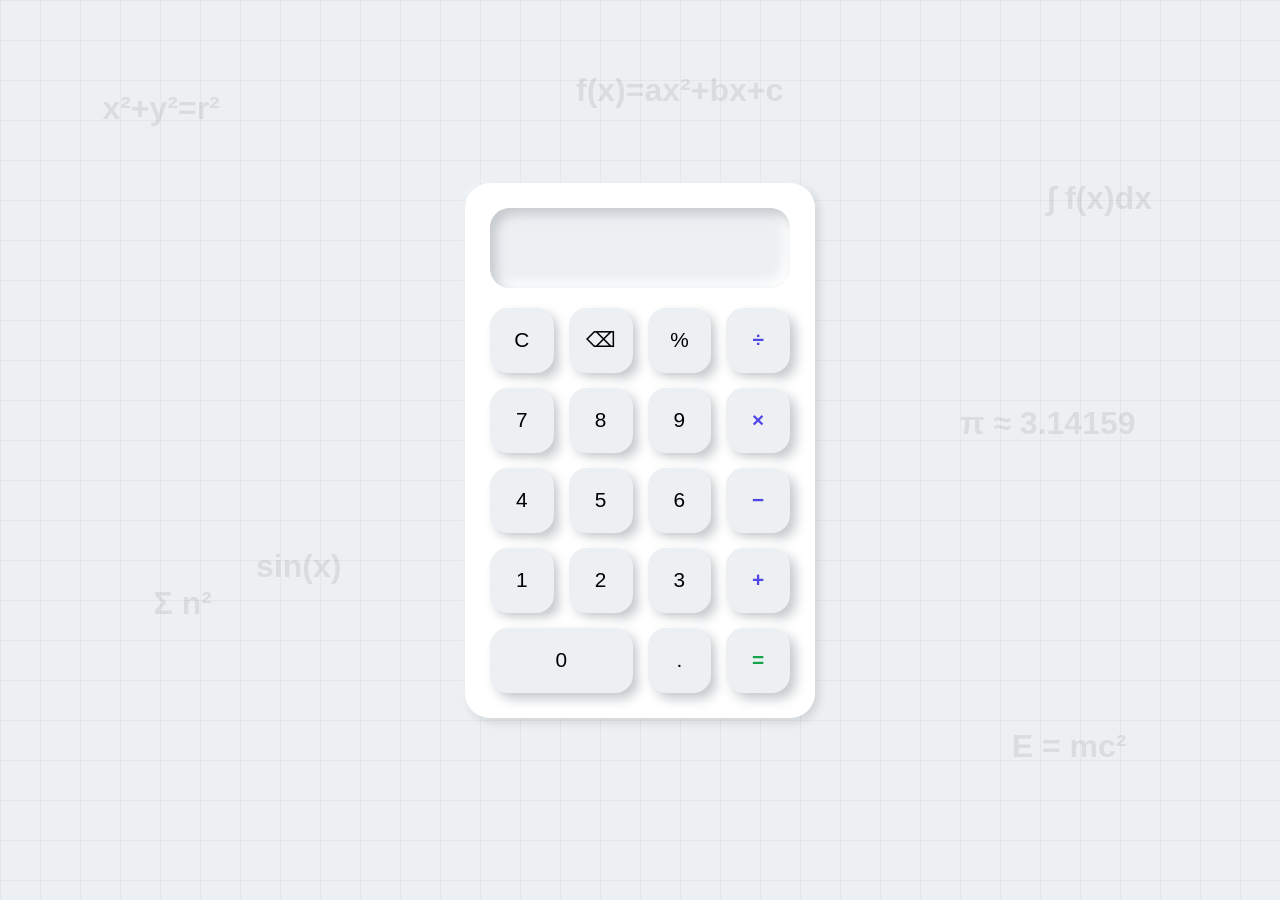
<file: Week 1/Calculator/index.html>
<!doctype html>
<html lang="en">
  <head>
    <meta charset="UTF-8" />
    <meta name="viewport" content="width=device-width, initial-scale=1.0" />
    <title>Neumorphism Calculator</title>
    <link rel="icon" type="image/png" href="logo.png">
    <link rel="stylesheet" href="style.css" />
    <link href="https://fonts.googleapis.com/css2?family=Space+Grotesk:wght@300;400;500;600;700&display=swap" rel="stylesheet">
  </head>
  <body>
    <div class="math-bg">
      <span>x²+y²=r²</span>
      <span>∫ f(x)dx</span>
      <span>Σ n²</span>
      <span>E = mc²</span>
      <span>π ≈ 3.14159</span>
      <span>sin(x)</span>
      <span>√x</span>
      <span>f(x)=ax²+bx+c</span>
    </div>
    <div class="calculator">
      <input type="text" id="display" readonly />

      <div class="buttons">
        <button class="btn" onclick="clearDisplay()">C</button>
        <button class="btn" onclick="deleteLast()">⌫</button>
        <button class="btn" onclick="appendValue('%')">%</button>
        <button class="btn operator" onclick="appendValue('/')">÷</button>

        <button class="btn" onclick="appendValue('7')">7</button>
        <button class="btn" onclick="appendValue('8')">8</button>
        <button class="btn" onclick="appendValue('9')">9</button>
        <button class="btn operator" onclick="appendValue('*')">×</button>

        <button class="btn" onclick="appendValue('4')">4</button>
        <button class="btn" onclick="appendValue('5')">5</button>
        <button class="btn" onclick="appendValue('6')">6</button>
        <button class="btn operator" onclick="appendValue('-')">−</button>

        <button class="btn" onclick="appendValue('1')">1</button>
        <button class="btn" onclick="appendValue('2')">2</button>
        <button class="btn" onclick="appendValue('3')">3</button>
        <button class="btn operator" onclick="appendValue('+')">+</button>

        <button class="btn zero" onclick="appendValue('0')">0</button>
        <button class="btn" onclick="appendValue('.')">.</button>
        <button class="btn equal" onclick="calculate()">=</button>
      </div>
    </div>

    <script src="script.js"></script>
  </body>
</html>
</file>
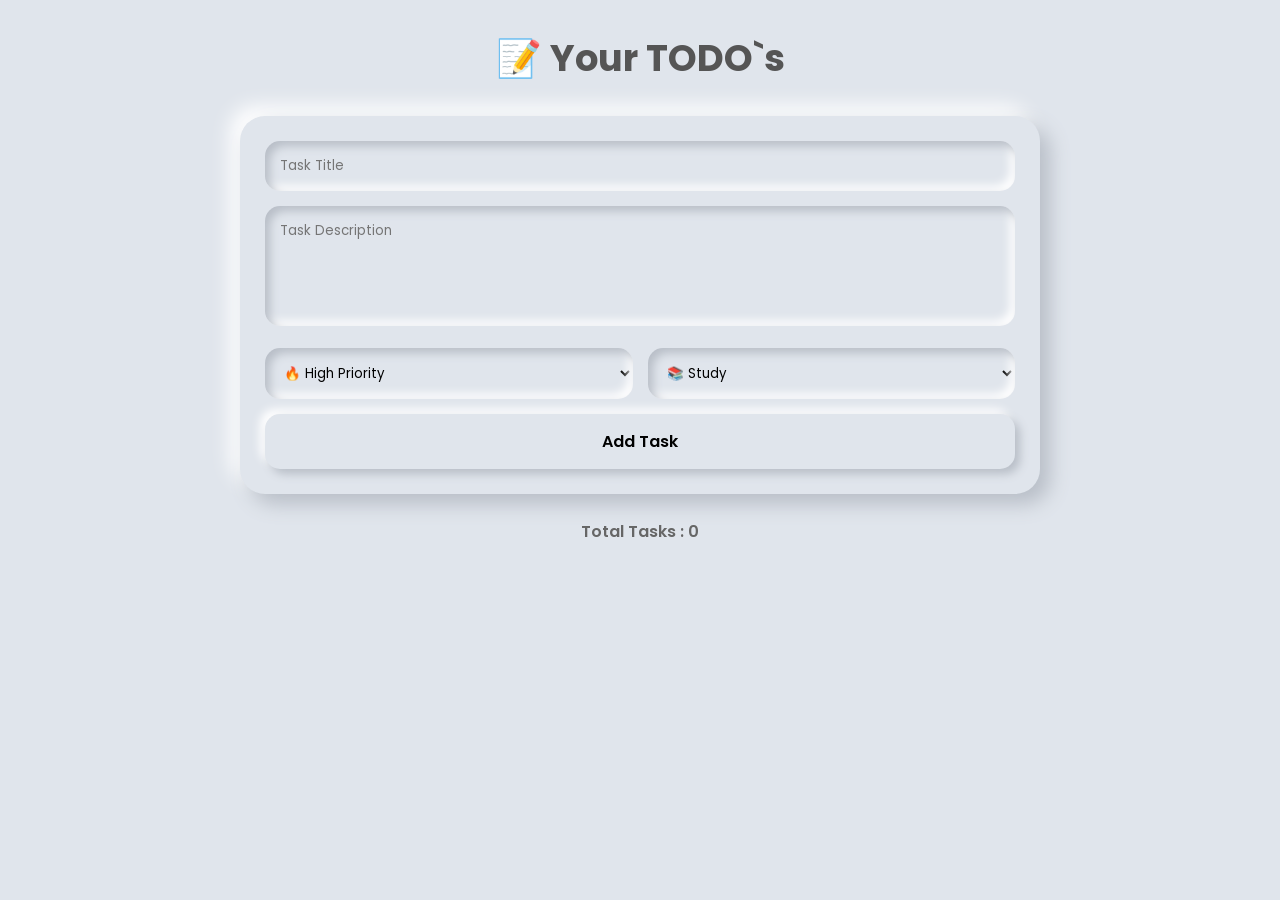
<file: Week 3/ToDo-List/index.html>
<!DOCTYPE html>
<html lang="en">
<head>
    <meta charset="UTF-8">
    <meta name="viewport" content="width=device-width, initial-scale=1.0">
    <title>NeoTask Manager</title>
    <link rel="icon" href="logo.jpg" type="image/x-icon">
    <link rel="stylesheet" href="style.css">

    <link href="https://fonts.googleapis.com/css2?family=Poppins:wght@300;400;500;600;700&display=swap" rel="stylesheet">
</head>
<body>

    <div class="container">

        <h1>📝 Your TODO`s</h1>

        <div class="task-form">

            <input
                type="text"
                id="taskTitle"
                placeholder="Task Title"
            >

            <textarea
                id="taskDescription"
                placeholder="Task Description"
            ></textarea>

            <div class="options">

                <select id="taskPriority">
                    <option value="3">🔥 High Priority</option>
                    <option value="2">⚡ Medium Priority</option>
                    <option value="1">🌱 Low Priority</option>
                </select>

                <select id="taskCategory">
                    <option value="Study">📚 Study</option>
                    <option value="Work">💼 Work</option>
                    <option value="Personal">🏠 Personal</option>
                    <option value="Health">💪 Health</option>
                    <option value="Other">📌 Other</option>
                </select>

            </div>

            <button id="addBtn">
                Add Task
            </button>

        </div>

        <div class="stats">
            Total Tasks :
            <span id="taskCount">0</span>
        </div>

        <div id="taskList"></div>

    </div>

    <script src="script.js"></script>

</body>
</html>
</file>
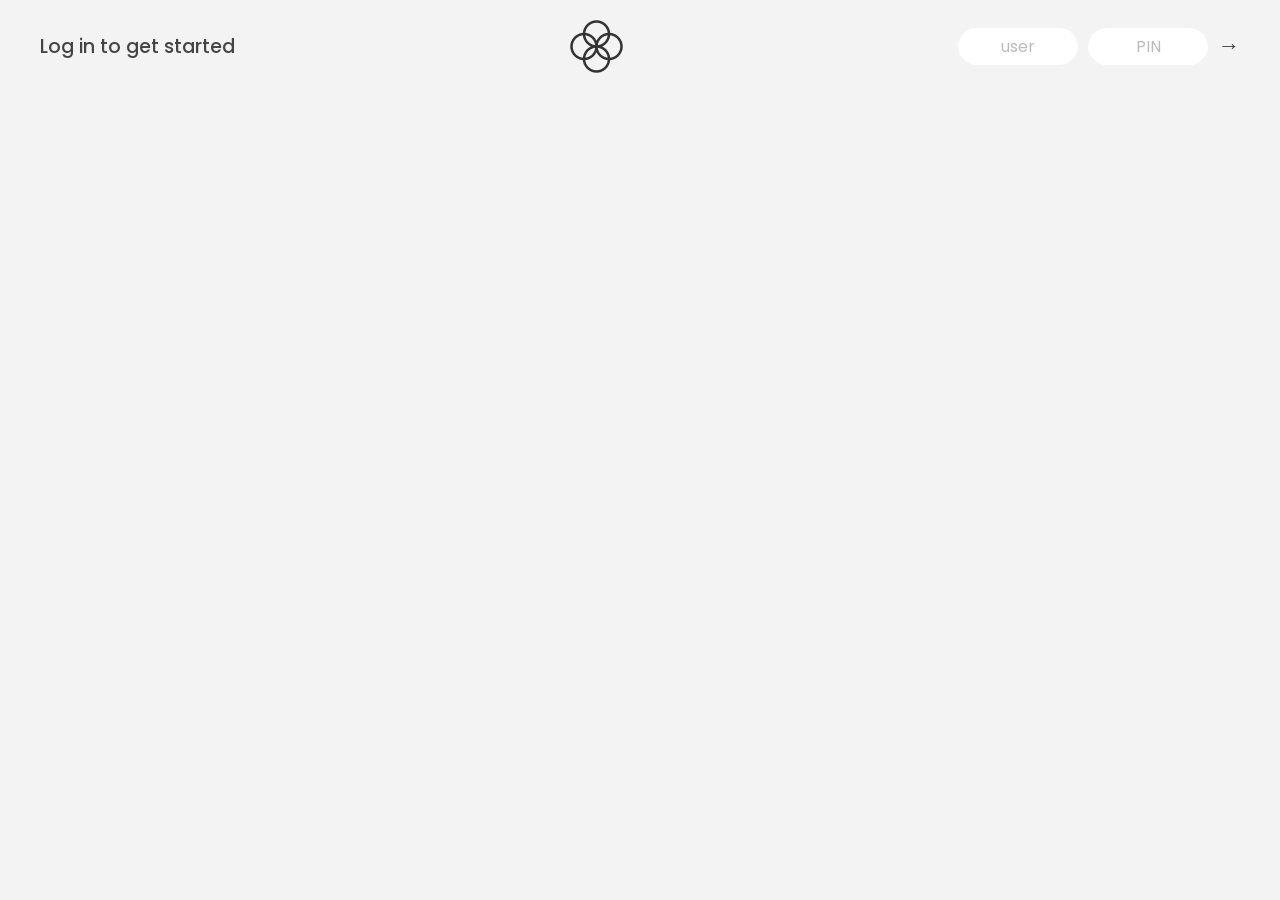
<file: Week 3/starter-20260623T155413Z-3-001/starter/index.html>
<!DOCTYPE html>
<html lang="en">
  <head>
    <meta charset="UTF-8" />
    <meta name="viewport" content="width=device-width, initial-scale=1.0" />
    <meta http-equiv="X-UA-Compatible" content="ie=edge" />
    <link rel="shortcut icon" type="image/png" href="/icon.png" />

    <link
      href="https://fonts.googleapis.com/css?family=Poppins:400,500,600&display=swap"
      rel="stylesheet"
    />

    <link rel="stylesheet" href="style.css" />
    <title>Bankist</title>
  </head>
  <body>
    <!-- TOP NAVIGATION -->
    <nav>
      <p class="welcome">Log in to get started</p>
      <img src="logo.png" alt="Logo" class="logo" />
      <form class="login">
        <input
          type="text"
          placeholder="user"
          class="login__input login__input--user"
        />
        <!-- In practice, use type="password" -->
        <input
          type="text"
          placeholder="PIN"
          maxlength="4"
          class="login__input login__input--pin"
        />
        <button class="login__btn">&rarr;</button>
      </form>
    </nav>

    <main class="app">
      <!-- BALANCE -->
      <div class="balance">
        <div>
          <p class="balance__label">Current balance</p>
          <p class="balance__date">
            As of <span class="date">05/03/2037</span>
          </p>
        </div>
        <p class="balance__value">0000€</p>
      </div>

      <!-- MOVEMENTS -->
      <div class="movements">
        <div class="movements__row">
          <div class="movements__type movements__type--deposit">2 deposit</div>
          <div class="movements__date">3 days ago</div>
          <div class="movements__value">4 000€</div>
        </div>
        <div class="movements__row">
          <div class="movements__type movements__type--withdrawal">
            1 withdrawal
          </div>
          <div class="movements__date">24/01/2037</div>
          <div class="movements__value">-378€</div>
        </div>
      </div>

      <!-- SUMMARY -->
      <div class="summary">
        <p class="summary__label">In</p>
        <p class="summary__value summary__value--in">0000€</p>
        <p class="summary__label">Out</p>
        <p class="summary__value summary__value--out">0000€</p>
        <p class="summary__label">Interest</p>
        <p class="summary__value summary__value--interest">0000€</p>
        <button class="btn--sort">&downarrow; SORT</button>
      </div>

      <!-- OPERATION: TRANSFERS -->
      <div class="operation operation--transfer">
        <h2>Transfer money</h2>
        <form class="form form--transfer">
          <input type="text" class="form__input form__input--to" />
          <input type="number" class="form__input form__input--amount" />
          <button class="form__btn form__btn--transfer">&rarr;</button>
          <label class="form__label">Transfer to</label>
          <label class="form__label">Amount</label>
        </form>
      </div>

      <!-- OPERATION: LOAN -->
      <div class="operation operation--loan">
        <h2>Request loan</h2>
        <form class="form form--loan">
          <input type="number" class="form__input form__input--loan-amount" />
          <button class="form__btn form__btn--loan">&rarr;</button>
          <label class="form__label form__label--loan">Amount</label>
        </form>
      </div>

      <!-- OPERATION: CLOSE -->
      <div class="operation operation--close">
        <h2>Close account</h2>
        <form class="form form--close">
          <input type="text" class="form__input form__input--user" />
          <input
            type="password"
            maxlength="6"
            class="form__input form__input--pin"
          />
          <button class="form__btn form__btn--close">&rarr;</button>
          <label class="form__label">Confirm user</label>
          <label class="form__label">Confirm PIN</label>
        </form>
      </div>

      <!-- LOGOUT TIMER -->
      <p class="logout-timer">
        You will be logged out in <span class="timer">05:00</span>
      </p>
    </main>

    <!-- <footer>
      &copy; by Jonas Schmedtmann. Don't claim as your own :)
    </footer> -->

    <script src="script.js"></script>
  </body>
</html>
</file>
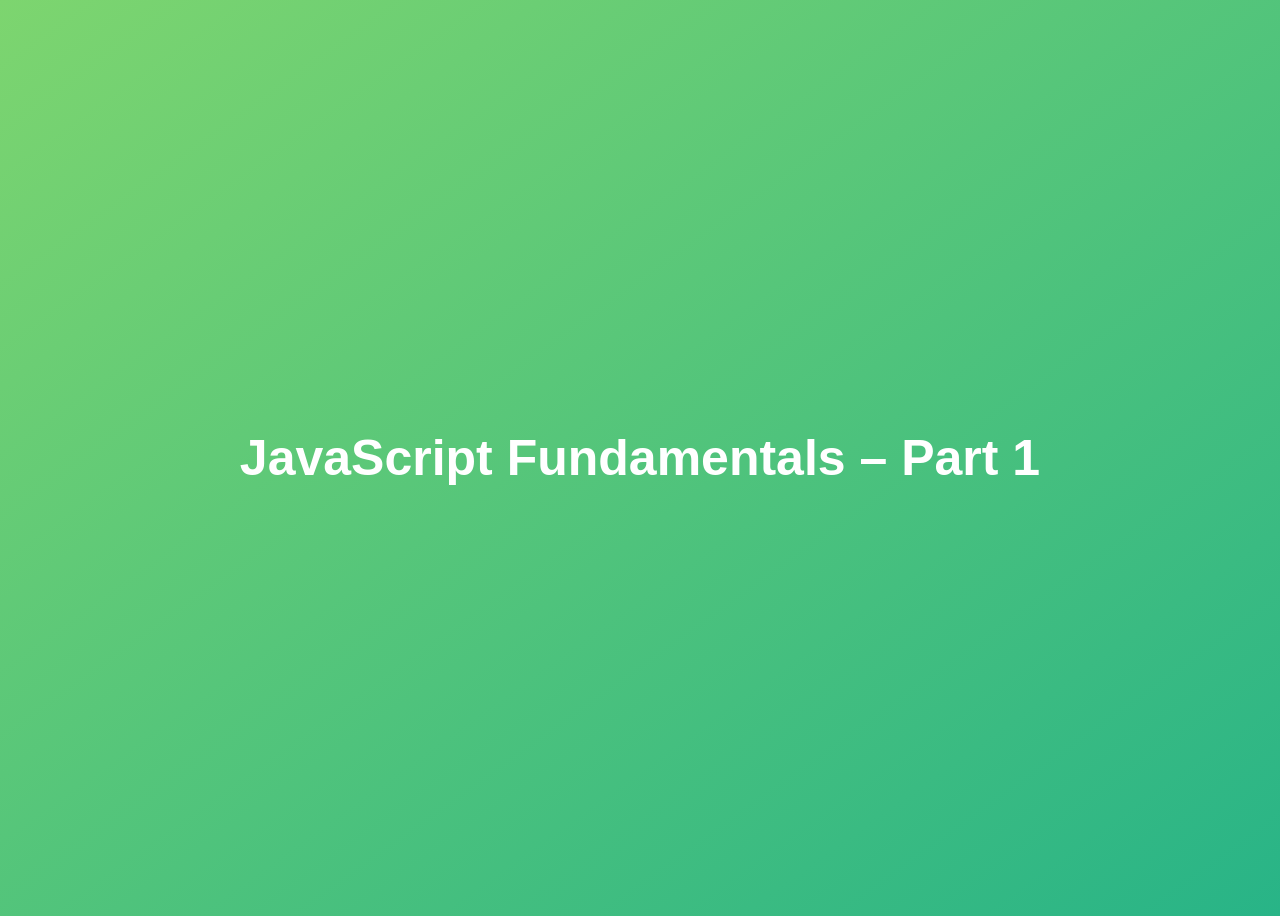
<file: Week 1/Day 1/starter-20260610T093200Z-3-001/starter/index.html>
<!DOCTYPE html>
<html lang="en">
  <head>
    <meta charset="UTF-8" />
    <meta name="viewport" content="width=device-width, initial-scale=1.0" />
    <meta http-equiv="X-UA-Compatible" content="ie=edge" />
    <title>JavaScript Fundamentals – Part 1</title>
    <style>
      body {
        height: 100vh;
        display: flex;
        align-items: center;
        background: linear-gradient(to top left, #28b487, #7dd56f);
      }
      h1 {
        font-family: sans-serif;
        font-size: 50px;
        line-height: 1.3;
        width: 100%;
        padding: 30px;
        text-align: center;
        color: white;
      }
    </style>
  </head>
  <body>
    <h1>JavaScript Fundamentals – Part 1</h1>
    <script src="script.js"></script>
  </body>
</html>
</file>
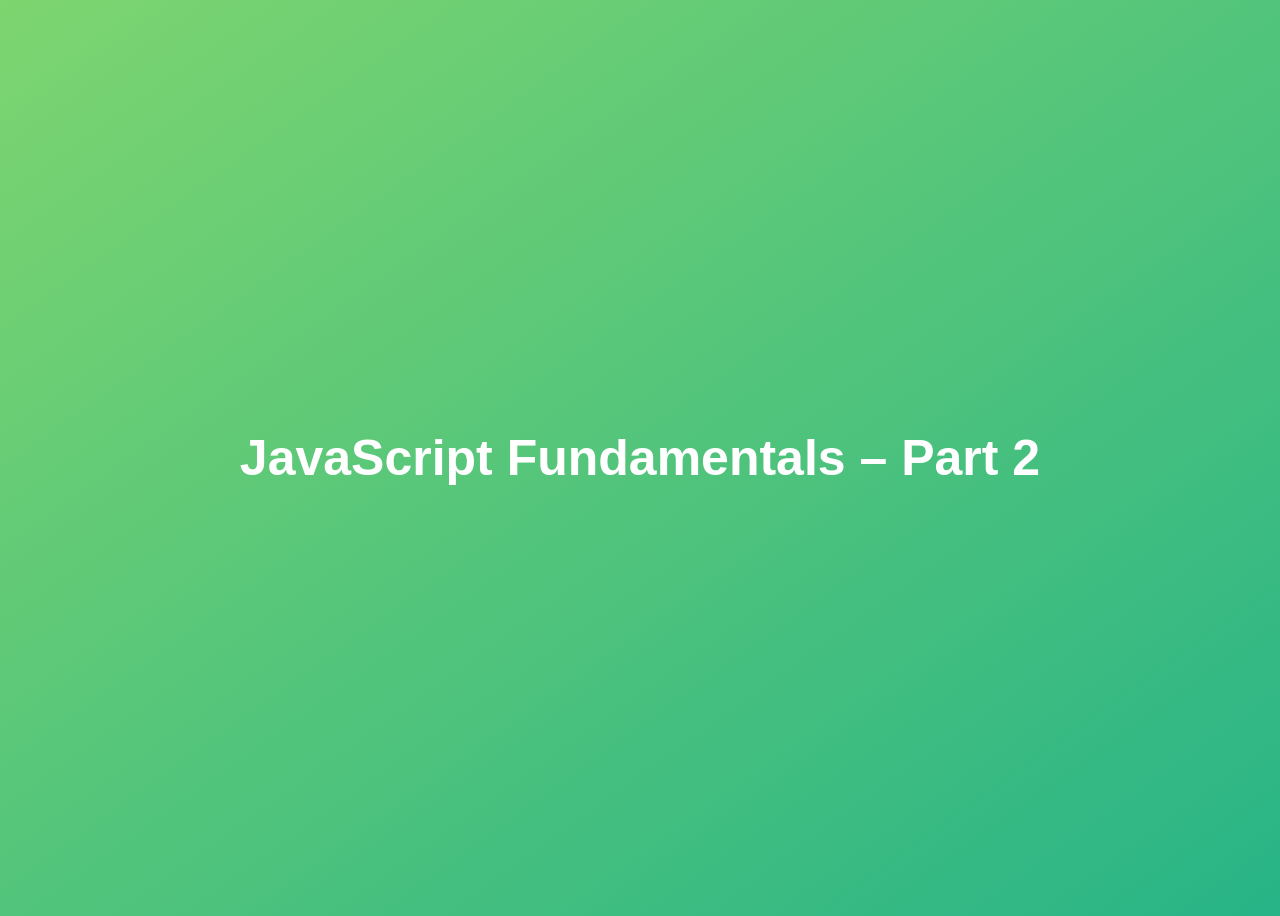
<file: Week 1/Day 2/starter-20260615T190207Z-3-001/starter/index.html>
<!DOCTYPE html>
<html lang="en">
  <head>
    <meta charset="UTF-8" />
    <meta name="viewport" content="width=device-width, initial-scale=1.0" />
    <meta http-equiv="X-UA-Compatible" content="ie=edge" />
    <title>JavaScript Fundamentals – Part 2</title>
    <style>
      body {
        height: 100vh;
        display: flex;
        align-items: center;
        background: linear-gradient(to top left, #28b487, #7dd56f);
      }
      h1 {
        font-family: sans-serif;
        font-size: 50px;
        line-height: 1.3;
        width: 100%;
        padding: 30px;
        text-align: center;
        color: white;
      }
    </style>
  </head>
  <body>
    <h1>JavaScript Fundamentals – Part 2</h1>
    <script src="script.js"></script>
  </body>
</html>
</file>
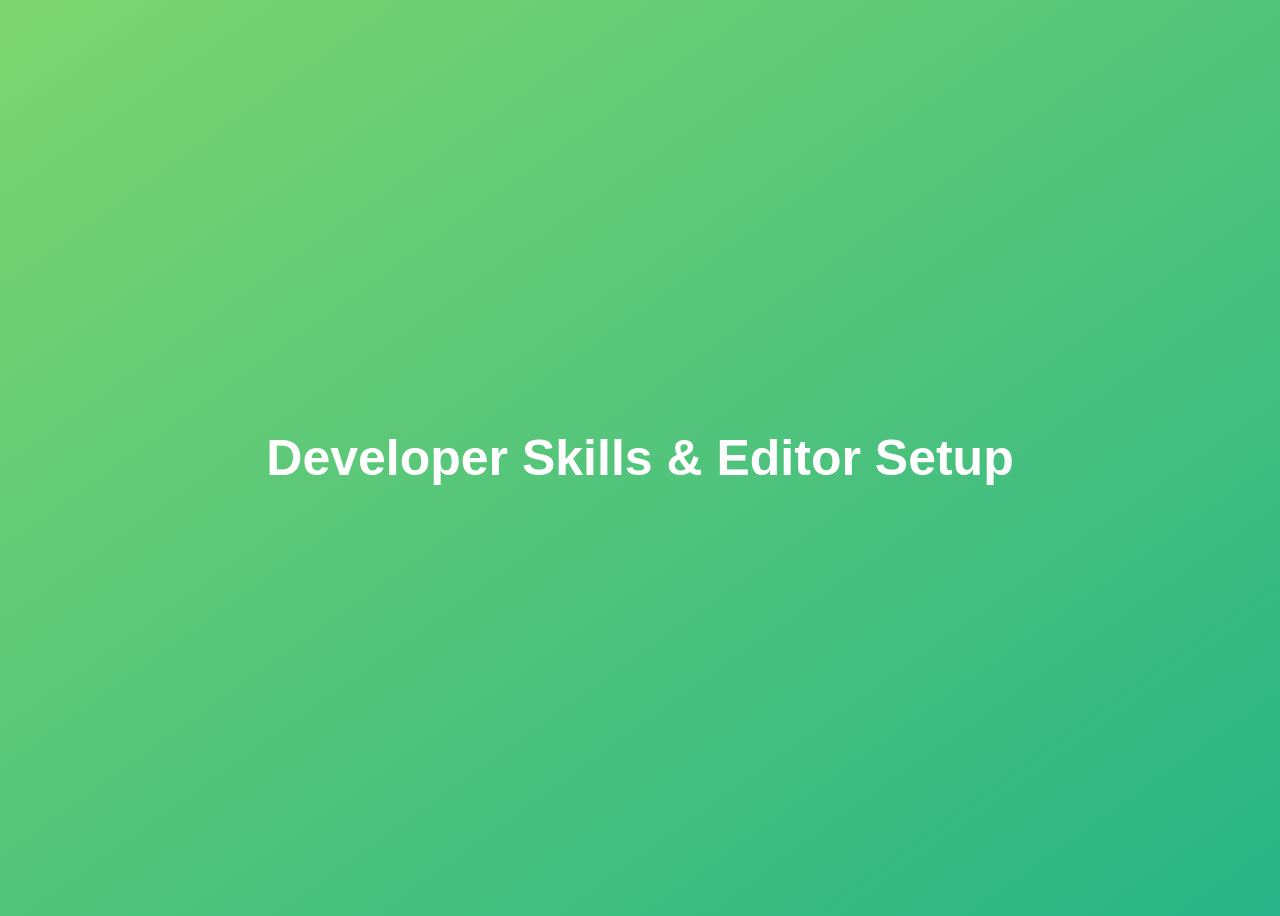
<file: Week 1/Day 3/starter-20260615T190420Z-3-001/starter/index.html>
<!DOCTYPE html>
<html lang="en">
  <head>
    <meta charset="UTF-8" />
    <meta name="viewport" content="width=device-width, initial-scale=1.0" />
    <meta http-equiv="X-UA-Compatible" content="ie=edge" />
    <title>Developer Skills & Editor Setup</title>
    <style>
      body {
        height: 100vh;
        display: flex;
        align-items: center;
        background: linear-gradient(to top left, #28b487, #7dd56f);
      }
      h1 {
        font-family: sans-serif;
        font-size: 50px;
        line-height: 1.3;
        width: 100%;
        padding: 30px;
        text-align: center;
        color: white;
      }
    </style>
  </head>
  <body>
    <h1>Developer Skills & Editor Setup</h1>
    <script src="script.js"></script>
  </body>
</html>
</file>
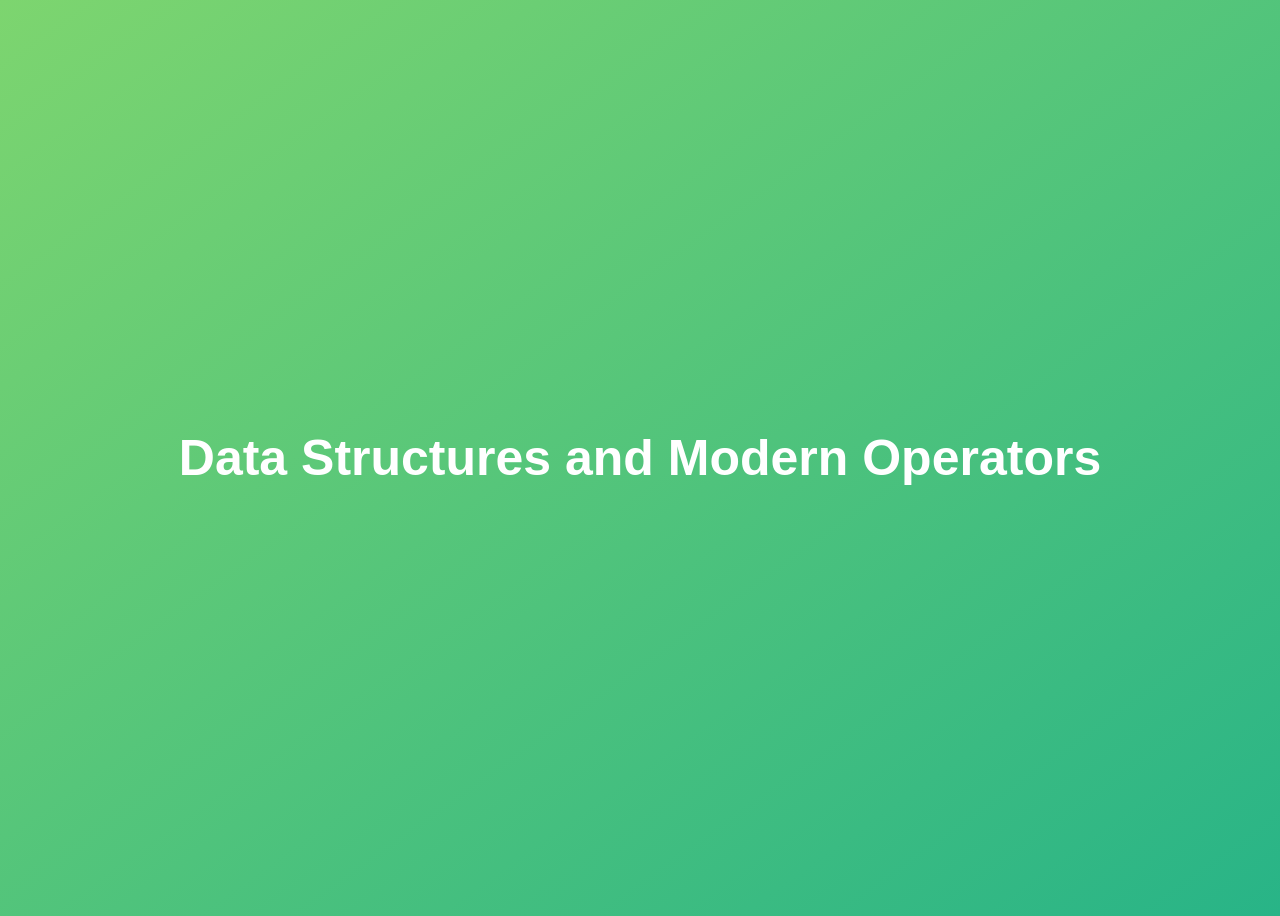
<file: Week 2/Data structures & operators/starter-20260619T135542Z-3-001/starter/index.html>
<!DOCTYPE html>
<html lang="en">
  <head>
    <meta charset="UTF-8" />
    <meta name="viewport" content="width=device-width, initial-scale=1.0" />
    <meta http-equiv="X-UA-Compatible" content="ie=edge" />
    <title>Data Structures and Modern Operators</title>
    <style>
      body {
        height: 100vh;
        display: flex;
        align-items: center;
        background: linear-gradient(to top left, #28b487, #7dd56f);
      }
      h1 {
        font-family: sans-serif;
        font-size: 50px;
        line-height: 1.3;
        width: 100%;
        padding: 30px;
        text-align: center;
        color: white;
      }
      button {
        width: 50px;
        height: 20px;
        margin: 10px;
      }
      textarea {
        width: 300px;
        height: 100px;
      }
    </style>
  </head>
  <body>
    <h1>Data Structures and Modern Operators</h1>
    <script src="script.js"></script>
  </body>
</html>
</file>
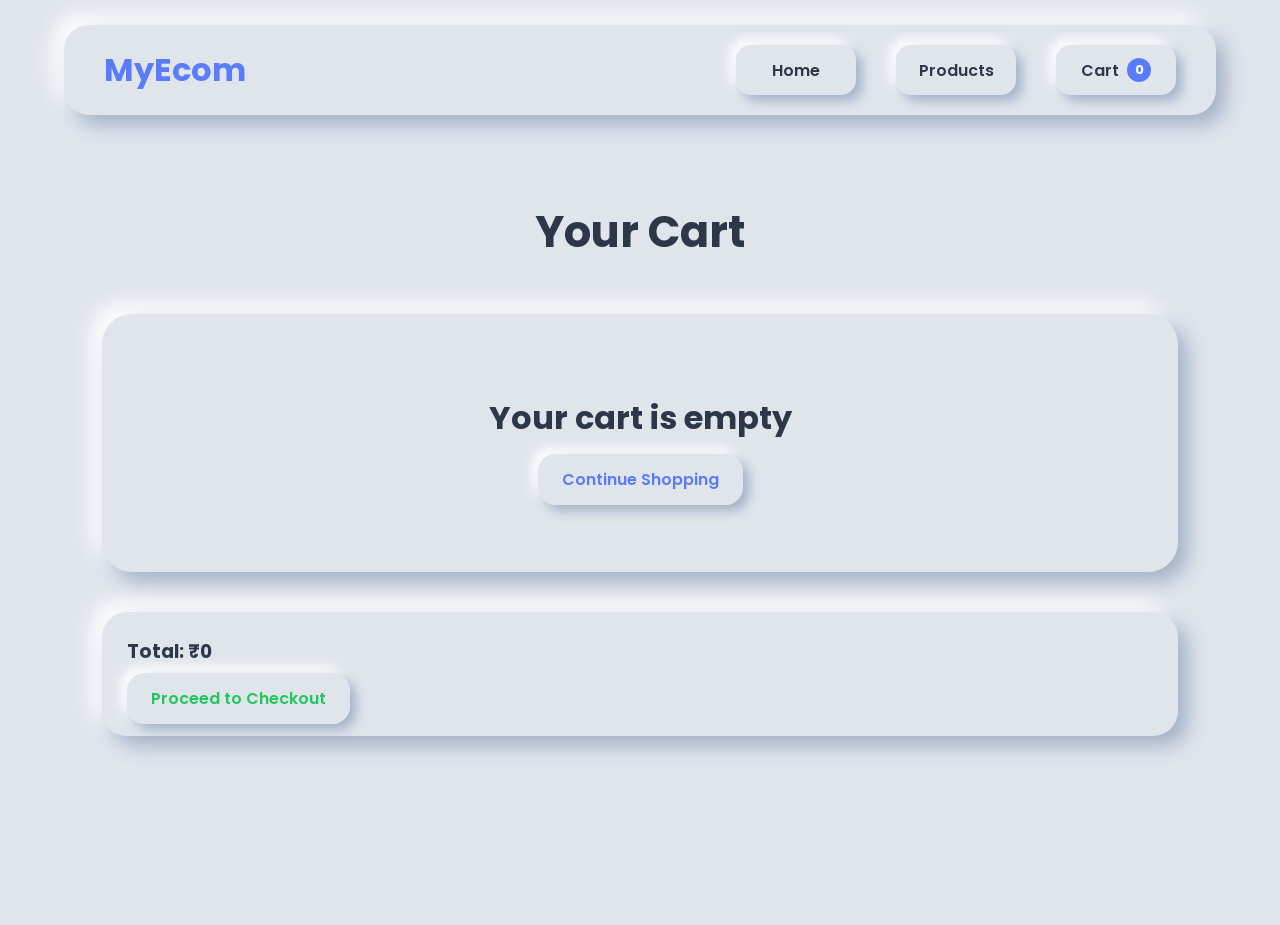
<file: Week 2/ecommerce-website/cart.html>
<!doctype html>
<html lang="en">
  <head>
    <link rel="icon" href="images/logo.jpg" />
    <meta charset="UTF-8" />
    <meta name="viewport" content="width=device-width, initial-scale=1.0" />
    <title>Shopping Cart</title>
    <link rel="stylesheet" href="css/style.css" />
  </head>
  <body>
    <header>
      <nav class="navbar">
        <div class="logo">MyEcom</div>

        <ul class="nav-links">
          <li><a href="index.html">Home</a></li>
          <li><a href="products.html">Products</a></li>
          <li>
            <a href="cart.html">
              Cart

              <span id="cart-count" class="cart-count"> 0 </span>
            </a>
          </li>
        </ul>
      </nav>
    </header>

    <section class="cart-section">
      <h2 class="heading">Your Cart</h2>

      <div id="cart-container"></div>

      <div class="cart-summary">
        <h3>Total: ₹<span id="cart-total">0</span></h3>

        <a href="checkout.html" class="checkout-btn"> Proceed to Checkout </a>
      </div>
    </section>

    <script src="js/products.js"></script>
    <script src="js/cart.js"></script>
  </body>
</html>
</file>
<file: Week 1/Calculator/style.css>
* {
    margin: 0;
    padding: 0;
    box-sizing: border-box;
    font-family: "Segoe UI", sans-serif;
}

body {
    min-height: 100vh;
    display: flex;
    justify-content: center;
    align-items: center;
    overflow: hidden;

    background-color: #ecf0f3;

    background-image:
        linear-gradient(rgba(0,0,0,0.04) 1px, transparent 1px),
        linear-gradient(90deg, rgba(0,0,0,0.04) 1px, transparent 1px);

    background-size: 40px 40px;
}
.math-bg {
    position: fixed;
    inset: 0;
    pointer-events: none;
    overflow: hidden;
}

.math-bg span {
    position: absolute;
    color: rgba(0,0,0,0.08);
    font-size: 2rem;
    font-weight: 600;
    user-select: none;
}

.math-bg span:nth-child(1) {
    top: 10%;
    left: 8%;
}

.math-bg span:nth-child(2) {
    top: 20%;
    right: 10%;
}

.math-bg span:nth-child(3) {
    top: 65%;
    left: 12%;
}

.math-bg span:nth-child(4) {
    bottom: 15%;
    right: 12%;
}

.math-bg span:nth-child(5) {
    top: 45%;
    left: 75%;
}

.math-bg span:nth-child(6) {
    bottom: 35%;
    left: 20%;
}

.math-bg span:nth-child(7) {
    top: 75%;
    left: 55%;
}

.math-bg span:nth-child(8) {
    top: 8%;
    left: 45%;
}
.calculator {
    width: 350px;
    padding: 25px;
    border-radius: 25px;

    background: rgba(255, 255, 255, 0.96);

    backdrop-filter: blur(2px);

    box-shadow:
        4px 4px 10px rgba(0, 0, 0, 0.12),
        -2px -2px 6px rgba(255, 255, 255, 0.3);
}

#display {
    width: 100%;
    height: 80px;
    border: none;
    outline: none;
    text-align: right;
    font-size: 2rem;
    padding: 20px;
    border-radius: 20px;
    background: #ecf0f3;
    box-shadow:
        inset 6px 6px 12px #c5c9cc,
        inset -6px -6px 12px #ffffff;
    margin-bottom: 20px;
}

.buttons {
    display: grid;
    grid-template-columns: repeat(4, 1fr);
    gap: 15px;
}

.btn {
    height: 65px;
    border: none;
    border-radius: 18px;
    background: #ecf0f3;
    font-size: 1.3rem;
    cursor: pointer;
    transition: 0.2s;
    box-shadow:
        6px 6px 12px #c5c9cc,
        -6px -6px 12px #ffffff;
}

.btn:active {
    box-shadow:
        inset 4px 4px 8px #c5c9cc,
        inset -4px -4px 8px #ffffff;
}

.operator {
    color: #4f46e5;
    font-weight: bold;
}

.equal {
    color: #16a34a;
    font-weight: bold;
}

.zero {
    grid-column: span 2;
}
</file>
<file: Week 3/ToDo-List/style.css>
*{
    margin:0;
    padding:0;
    box-sizing:border-box;
    font-family:'Poppins',sans-serif;
}

body{
    background:#e0e5ec;
    min-height:100vh;
    display:flex;
    justify-content:center;
    align-items:flex-start;
    padding:30px 15px;
}

.container{
    width:100%;
    max-width:800px;
}

h1{
    text-align:center;
    color:#555;
    margin-bottom:30px;
    font-size:2.3rem;
}

.task-form{
    background:#e0e5ec;
    padding:25px;
    border-radius:25px;

    box-shadow:
    10px 10px 20px #b8bec7,
    -10px -10px 20px #ffffff;

    margin-bottom:25px;
}

.task-form input,
.task-form textarea,
.task-form select{

    width:100%;
    border:none;
    outline:none;
    background:#e0e5ec;

    padding:15px;
    margin-bottom:15px;

    border-radius:15px;

    box-shadow:
    inset 5px 5px 10px #b8bec7,
    inset -5px -5px 10px #ffffff;
}

.task-form textarea{
    resize:none;
    min-height:120px;
}

.options{
    display:grid;
    grid-template-columns:1fr 1fr;
    gap:15px;
}

#addBtn{
    width:100%;
    border:none;
    cursor:pointer;

    background:#e0e5ec;
    padding:15px;

    border-radius:15px;

    font-size:16px;
    font-weight:600;

    box-shadow:
    5px 5px 10px #b8bec7,
    -5px -5px 10px #ffffff;

    transition:0.3s;
}

#addBtn:hover{
    transform:translateY(-2px);
}

.stats{
    text-align:center;
    margin-bottom:20px;
    color:#666;
    font-weight:600;
}

.task-card{
    background:#e0e5ec;

    padding:20px;
    margin-bottom:20px;

    border-radius:20px;

    box-shadow:
    8px 8px 16px #b8bec7,
    -8px -8px 16px #ffffff;
}

.task-header{
    display:flex;
    justify-content:space-between;
    align-items:center;
    gap:10px;
}

.task-title{
    font-size:20px;
    font-weight:600;
    color:#444;
}

.task-description{
    margin-top:12px;
    color:#666;
    line-height:1.6;
}

.badges{
    display:flex;
    flex-wrap:wrap;
    gap:10px;

    margin-top:15px;
}

.badge{
    padding:8px 14px;
    border-radius:20px;
    font-size:13px;

    box-shadow:
    3px 3px 6px #b8bec7,
    -3px -3px 6px #ffffff;
}

.high{
    color:#ff3d3d;
    font-weight:600;
}

.medium{
    color:#ff9800;
    font-weight:600;
}

.low{
    color:#4caf50;
    font-weight:600;
}

.actions{
    display:flex;
    gap:12px;
    margin-top:18px;
}

.action-btn{
    border:none;
    cursor:pointer;
    padding:10px 18px;
    border-radius:12px;
    background:#e0e5ec;

    box-shadow:
    5px 5px 10px #b8bec7,
    -5px -5px 10px #ffffff;

    transition:0.3s;
}

.action-btn:hover{
    transform:translateY(-2px);
}

.completed-card{
    opacity:0.65;
}

.completed-title{
    text-decoration:line-through;
}

@media(max-width:600px){

    .options{
        grid-template-columns:1fr;
    }

    .actions{
        flex-direction:column;
    }

    h1{
        font-size:1.8rem;
    }

}
</file>
<file: Week 3/starter-20260623T155413Z-3-001/starter/style.css>
* {
  margin: 0;
  padding: 0;
  box-sizing: inherit;
}

html {
  font-size: 62.5%;
  box-sizing: border-box;
}

body {
  font-family: 'Poppins', sans-serif;
  color: #444;
  background-color: #f3f3f3;
  height: 100vh;
  padding: 2rem;
}

nav {
  display: flex;
  justify-content: space-between;
  align-items: center;
  padding: 0 2rem;
}

.welcome {
  font-size: 1.9rem;
  font-weight: 500;
}

.logo {
  height: 5.25rem;
}

.login {
  display: flex;
}

.login__input {
  border: none;
  padding: 0.5rem 2rem;
  font-size: 1.6rem;
  font-family: inherit;
  text-align: center;
  width: 12rem;
  border-radius: 10rem;
  margin-right: 1rem;
  color: inherit;
  border: 1px solid #fff;
  transition: all 0.3s;
}

.login__input:focus {
  outline: none;
  border: 1px solid #ccc;
}

.login__input::placeholder {
  color: #bbb;
}

.login__btn {
  border: none;
  background: none;
  font-size: 2.2rem;
  color: inherit;
  cursor: pointer;
  transition: all 0.3s;
}

.login__btn:hover,
.login__btn:focus,
.btn--sort:hover,
.btn--sort:focus {
  outline: none;
  color: #777;
}

/* MAIN */
.app {
  position: relative;
  max-width: 100rem;
  margin: 4rem auto;
  display: grid;
  grid-template-columns: 4fr 3fr;
  grid-template-rows: auto repeat(3, 15rem) auto;
  gap: 2rem;

  /* NOTE This creates the fade in/out anumation */
  opacity: 0;
  transition: all 1s;
}

.balance {
  grid-column: 1 / span 2;
  display: flex;
  align-items: flex-end;
  justify-content: space-between;
  margin-bottom: 2rem;
}

.balance__label {
  font-size: 2.2rem;
  font-weight: 500;
  margin-bottom: -0.2rem;
}

.balance__date {
  font-size: 1.4rem;
  color: #888;
}

.balance__value {
  font-size: 4.5rem;
  font-weight: 400;
}

/* MOVEMENTS */
.movements {
  grid-row: 2 / span 3;
  background-color: #fff;
  border-radius: 1rem;
  overflow: scroll;
}

.movements__row {
  padding: 2.25rem 4rem;
  display: flex;
  align-items: center;
  border-bottom: 1px solid #eee;
}

.movements__type {
  font-size: 1.1rem;
  text-transform: uppercase;
  font-weight: 500;
  color: #fff;
  padding: 0.1rem 1rem;
  border-radius: 10rem;
  margin-right: 2rem;
}

.movements__date {
  font-size: 1.1rem;
  text-transform: uppercase;
  font-weight: 500;
  color: #666;
}

.movements__type--deposit {
  background-image: linear-gradient(to top left, #39b385, #9be15d);
}

.movements__type--withdrawal {
  background-image: linear-gradient(to top left, #e52a5a, #ff585f);
}

.movements__value {
  font-size: 1.7rem;
  margin-left: auto;
}

/* SUMMARY */
.summary {
  grid-row: 5 / 6;
  display: flex;
  align-items: baseline;
  padding: 0 0.3rem;
  margin-top: 1rem;
}

.summary__label {
  font-size: 1.2rem;
  font-weight: 500;
  text-transform: uppercase;
  margin-right: 0.8rem;
}

.summary__value {
  font-size: 2.2rem;
  margin-right: 2.5rem;
}

.summary__value--in,
.summary__value--interest {
  color: #66c873;
}

.summary__value--out {
  color: #f5465d;
}

.btn--sort {
  margin-left: auto;
  border: none;
  background: none;
  font-size: 1.3rem;
  font-weight: 500;
  cursor: pointer;
}

/* OPERATIONS */
.operation {
  border-radius: 1rem;
  padding: 3rem 4rem;
  color: #333;
}

.operation--transfer {
  background-image: linear-gradient(to top left, #ffb003, #ffcb03);
}

.operation--loan {
  background-image: linear-gradient(to top left, #39b385, #9be15d);
}

.operation--close {
  background-image: linear-gradient(to top left, #e52a5a, #ff585f);
}

h2 {
  margin-bottom: 1.5rem;
  font-size: 1.7rem;
  font-weight: 600;
  color: #333;
}

.form {
  display: grid;
  grid-template-columns: 2.5fr 2.5fr 1fr;
  grid-template-rows: auto auto;
  gap: 0.4rem 1rem;
}

/* Exceptions for interst */
.form.form--loan {
  grid-template-columns: 2.5fr 1fr 2.5fr;
}
.form__label--loan {
  grid-row: 2;
}
/* End exceptions */

.form__input {
  width: 100%;
  border: none;
  background-color: rgba(255, 255, 255, 0.4);
  font-family: inherit;
  font-size: 1.5rem;
  text-align: center;
  color: #333;
  padding: 0.3rem 1rem;
  border-radius: 0.7rem;
  transition: all 0.3s;
}

.form__input:focus {
  outline: none;
  background-color: rgba(255, 255, 255, 0.6);
}

.form__label {
  font-size: 1.3rem;
  text-align: center;
}

.form__btn {
  border: none;
  border-radius: 0.7rem;
  font-size: 1.8rem;
  background-color: #fff;
  cursor: pointer;
  transition: all 0.3s;
}

.form__btn:focus {
  outline: none;
  background-color: rgba(255, 255, 255, 0.8);
}

.logout-timer {
  padding: 0 0.3rem;
  margin-top: 1.9rem;
  text-align: right;
  font-size: 1.25rem;
}

.timer {
  font-weight: 600;
}
</file>
<file: Week 2/ecommerce-website/css/style.css>
@import url("https://fonts.googleapis.com/css2?family=Poppins:wght@300;400;500;600;700;800&display=swap");

:root {
  --bg: #e0e5ec;
  --light: #ffffff;
  --dark: #a3b1c6;
  --primary: #5b7cfa;
  --danger: #ff6b6b;
  --success: #22c55e;
  --text: #2d3748;
}

* {
  margin: 0;
  padding: 0;
  box-sizing: border-box;
  font-family: "Poppins", sans-serif;
}

body {
  background: var(--bg);
  color: var(--text);
  min-height: 100vh;
  overflow-x: hidden;
}

/* NAVBAR */

.navbar {
  width: 90%;
  margin: 25px auto;

  display: flex;
  justify-content: space-between;
  align-items: center;

  padding: 20px 40px;

  border-radius: 25px;

  background: var(--bg);

  box-shadow:
    10px 10px 20px var(--dark),
    -10px -10px 20px var(--light);
}

.logo {
  font-size: 2rem;
  font-weight: 700;
  color: var(--primary);
}

.nav-links {
  display: flex;
  list-style: none;
  gap: 40px;
}

.nav-links a {
  display: flex;
  align-items: center;
  justify-content: center;

  width: 120px;
  height: 50px;

  text-decoration: none;

  color: var(--text);
  font-weight: 600;

  border-radius: 15px;

  background: var(--bg);

  box-shadow:
    6px 6px 12px var(--dark),
    -6px -6px 12px var(--light);

  transition: all 0.3s ease;
}

.nav-links a:hover {
  color: var(--primary);

  box-shadow:
    inset 6px 6px 12px var(--dark),
    inset -6px -6px 12px var(--light);
}

.nav-links a:active {
  box-shadow:
    inset 8px 8px 15px var(--dark),
    inset -8px -8px 15px var(--light);
}

/* HERO */

.hero {
  height: 85vh;

  display: flex;
  flex-direction: column;
  justify-content: center;
  align-items: center;

  text-align: center;
  padding: 20px;
}

.hero h1 {
  font-size: 4rem;
  margin-bottom: 20px;
}

.hero p {
  font-size: 1.2rem;
  margin-bottom: 35px;
}

/* BUTTONS */

.btn,
.add-cart,
.checkout-btn,
.remove-btn {
  border: none;
  outline: none;

  padding: 14px 24px;

  border-radius: 18px;

  cursor: pointer;

  text-decoration: none;

  color: var(--primary);
  font-weight: 600;

  background: var(--bg);

  box-shadow:
    6px 6px 12px var(--dark),
    -6px -6px 12px var(--light);

  transition: all 0.3s ease;
}

.btn:hover,
.add-cart:hover,
.checkout-btn:hover,
.remove-btn:hover {
  box-shadow:
    inset 6px 6px 12px var(--dark),
    inset -6px -6px 12px var(--light);
}

.add-cart {
  width: 100%;
  margin-top: 15px;
}

/* PRODUCTS */

.products-section {
  padding: 60px 8%;
}

.products-section h2 {
  text-align: center;
  font-size: 2.7rem;
  margin-bottom: 50px;
}

.products-grid {
  display: grid;
  grid-template-columns: repeat(auto-fit, minmax(280px, 1fr));
  gap: 35px;
}

.product-card {
  background: var(--bg);

  padding: 20px;

  border-radius: 30px;

  box-shadow:
    10px 10px 20px var(--dark),
    -10px -10px 20px var(--light);

  transition: 0.3s;
}

.product-card:hover {
  transform: translateY(-10px);
}

.product-card img {
  width: 100%;
  height: 250px;

  object-fit: cover;

  border-radius: 20px;

  margin-bottom: 15px;
}

.product-info {
  padding: 10px;
}

.product-info h3 {
  margin-bottom: 10px;
}

.price {
  font-size: 1.3rem;
  font-weight: 700;
  color: var(--primary);
}

/* CART */

.cart-section {
  padding: 60px 8%;
}

.cart-section h2,
.cart-section .heading {
  text-align: center;
  font-size: 2.7rem;
  margin-bottom: 50px;
}

.cart-item {
  display: flex;
  align-items: center;
  gap: 25px;

  padding: 20px;

  border-radius: 25px;

  margin-bottom: 25px;

  background: var(--bg);

  box-shadow:
    10px 10px 20px var(--dark),
    -10px -10px 20px var(--light);
}

.cart-item img {
  width: 130px;
  height: 130px;

  object-fit: cover;

  border-radius: 20px;
}

.cart-details {
  flex: 1;
}

.cart-details h3 {
  margin-bottom: 10px;
}

.remove-btn {
  color: var(--danger);
}

.cart-summary {
  margin-top: 40px;

  padding: 25px;

  border-radius: 25px;

  background: var(--bg);

  box-shadow:
    10px 10px 20px var(--dark),
    -10px -10px 20px var(--light);
}

.cart-summary h3 {
  margin-bottom: 20px;
}

.checkout-btn {
  color: var(--success);
}

/* EMPTY CART */

.empty-cart {
  text-align: center;

  padding: 80px 20px;

  border-radius: 30px;

  background: var(--bg);

  box-shadow:
    10px 10px 20px var(--dark),
    -10px -10px 20px var(--light);
}

.empty-cart h3 {
  font-size: 2rem;
  margin-bottom: 25px;
}

/* SCROLLBAR */

::-webkit-scrollbar {
  width: 10px;
}

::-webkit-scrollbar-thumb {
  background: var(--dark);
  border-radius: 10px;
}

/* RESPONSIVE */

@media (max-width: 768px) {
  .navbar {
    flex-direction: column;
    gap: 20px;
  }

  .hero h1 {
    font-size: 2.5rem;
  }

  .products-grid {
    grid-template-columns: 1fr;
  }

  .cart-item {
    flex-direction: column;
    text-align: center;
  }

  .cart-summary {
    text-align: center;
  }
}

/* SECTIONS */

.categories,
.featured-products,
.features {
  padding: 80px 8%;
}

.categories h2,
.featured-products h2,
.features h2 {
  text-align: center;
  font-size: 2.5rem;
  margin-bottom: 50px;
}

/* CATEGORY */

.category-grid {
  display: grid;
  grid-template-columns: repeat(auto-fit, minmax(220px, 1fr));
  gap: 30px;
}

.category-card {
  text-align: center;

  padding: 40px;

  border-radius: 25px;

  background: var(--bg);

  box-shadow:
    10px 10px 20px var(--dark),
    -10px -10px 20px var(--light);

  transition: 0.3s;
}

.category-card:hover {
  transform: translateY(-10px);
}

.category-card span {
  font-size: 3rem;
}

.category-card h3 {
  margin-top: 15px;
}

/* FEATURED */

.featured-grid {
  display: grid;
  grid-template-columns: repeat(auto-fit, minmax(280px, 1fr));
  gap: 30px;
}

.featured-card {
  padding: 20px;

  border-radius: 25px;

  background: var(--bg);

  box-shadow:
    10px 10px 20px var(--dark),
    -10px -10px 20px var(--light);
}

.featured-card img {
  width: 100%;
  height: 250px;

  object-fit: cover;

  border-radius: 20px;

  margin-bottom: 15px;
}

.featured-card h3 {
  margin-bottom: 10px;
}

/* FEATURES */

.feature-grid {
  display: grid;
  grid-template-columns: repeat(auto-fit, minmax(250px, 1fr));
  gap: 30px;
}

.feature-card {
  text-align: center;

  padding: 40px;

  font-size: 1.2rem;

  border-radius: 25px;

  background: var(--bg);

  box-shadow:
    10px 10px 20px var(--dark),
    -10px -10px 20px var(--light);
}

.feature-card h3 {
  margin: 15px 0;
}

/* FOOTER */

footer {
  margin-top: 80px;

  text-align: center;

  padding: 40px;

  background: var(--bg);

  box-shadow:
    inset 8px 8px 16px var(--dark),
    inset -8px -8px 16px var(--light);
}

footer h3 {
  font-size: 2rem;
  color: var(--primary);
  margin-bottom: 10px;
}

footer p {
  margin-top: 10px;
}
.filter-container {
  display: flex;
  gap: 20px;

  justify-content: center;

  margin-bottom: 50px;

  flex-wrap: wrap;
}

.search-box {
  width: 350px;

  padding: 18px;

  border: none;

  outline: none;

  font-size: 1rem;

  border-radius: 20px;

  background: var(--bg);

  box-shadow:
    inset 6px 6px 12px var(--dark),
    inset -6px -6px 12px var(--light);
}

.filter-select {
  padding: 18px;

  border: none;

  outline: none;

  border-radius: 20px;

  background: var(--bg);

  box-shadow:
    inset 6px 6px 12px var(--dark),
    inset -6px -6px 12px var(--light);
}
.cart-count{

    width:24px;
    height:24px;

    display:inline-flex;
    align-items:center;
    justify-content:center;

    margin-left:8px;

    border-radius:50%;

    font-size:.8rem;
    font-weight:bold;

    color:white;

    background:var(--primary);
}
.product-details{

    padding:80px 8%;
}

.product-view{

    display:grid;

    grid-template-columns:
        1fr 1fr;

    gap:60px;

    padding:40px;

    border-radius:30px;

    background:var(--bg);

    box-shadow:
        10px 10px 20px var(--dark),
        -10px -10px 20px var(--light);
}

.product-image img{

    width:100%;

    border-radius:25px;
}

.product-content{

    display:flex;

    flex-direction:column;

    justify-content:center;
}

.product-content h1{

    font-size:3rem;

    margin-bottom:20px;
}

.rating{

    font-size:1.3rem;

    margin-bottom:20px;
}

.detail-price{

    font-size:2rem;

    color:var(--primary);

    font-weight:700;

    margin-bottom:20px;
}

.description{

    line-height:1.8;

    margin-bottom:30px;
}

.product-actions{

    display:flex;

    gap:20px;

    flex-wrap:wrap;
}

.buy-now{

    border:none;

    padding:14px 28px;

    border-radius:18px;

    cursor:pointer;

    background:var(--bg);

    color:#22c55e;

    font-weight:600;

    box-shadow:
        6px 6px 12px var(--dark),
        -6px -6px 12px var(--light);
}

.buy-now:hover{

    box-shadow:
        inset 6px 6px 12px var(--dark),
        inset -6px -6px 12px var(--light);
}
@media(max-width:900px){

    .product-view{

        grid-template-columns:1fr;
    }

    .product-content h1{

        font-size:2rem;
    }
}
.checkout-section{

    padding:80px 8%;
}

.checkout-section h1{

    text-align:center;

    margin-bottom:50px;
}

.checkout-container{

    display:grid;

    grid-template-columns:
        1fr 400px;

    gap:40px;
}

.checkout-form,
.order-summary{

    padding:30px;

    border-radius:25px;

    background:var(--bg);

    box-shadow:
        10px 10px 20px var(--dark),
        -10px -10px 20px var(--light);
}

.checkout-form{

    display:flex;

    flex-direction:column;

    gap:20px;
}

.checkout-form input,
.checkout-form textarea{

    border:none;

    outline:none;

    padding:18px;

    border-radius:18px;

    background:var(--bg);

    box-shadow:
        inset 6px 6px 12px var(--dark),
        inset -6px -6px 12px var(--light);
}

.place-order-btn{

    border:none;

    padding:16px;

    border-radius:18px;

    cursor:pointer;

    font-weight:600;

    color:#22c55e;

    background:var(--bg);

    box-shadow:
        6px 6px 12px var(--dark),
        -6px -6px 12px var(--light);
}

.summary-image{

    width:100%;

    border-radius:20px;

    margin:20px 0;
}
@media(max-width:900px){

    .checkout-container{

        grid-template-columns:1fr;
    }
}
.checkout-item{

    display:flex;
    align-items:center;

    gap:15px;

    margin:20px 0;

    padding:15px;

    border-radius:15px;

    background:var(--bg);

    box-shadow:
        4px 4px 8px var(--dark),
        -4px -4px 8px var(--light);
}

.checkout-thumb{

    width:80px;
    height:80px;

    object-fit:cover;

    border-radius:15px;
}

.order-summary hr{

    margin:20px 0;

    border:none;

    border-top:1px solid #cbd5e1;
}
</file>
